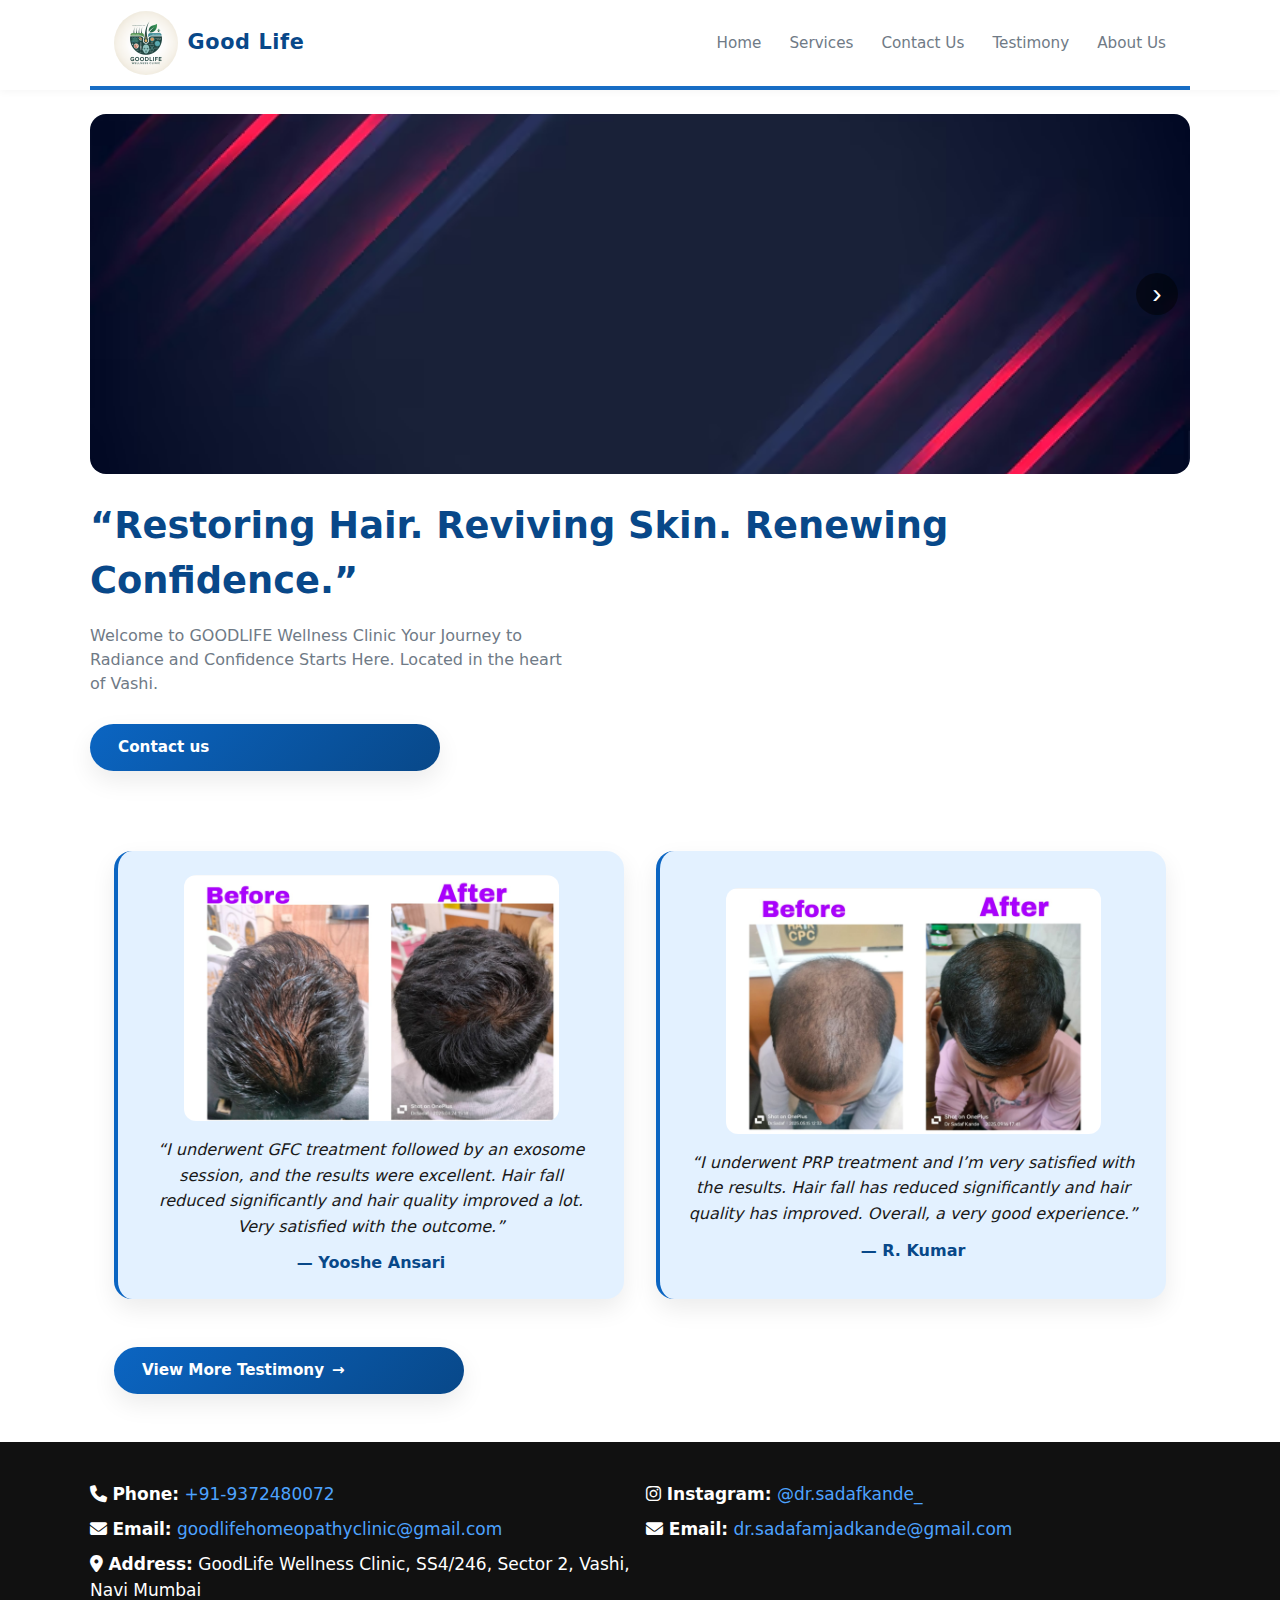
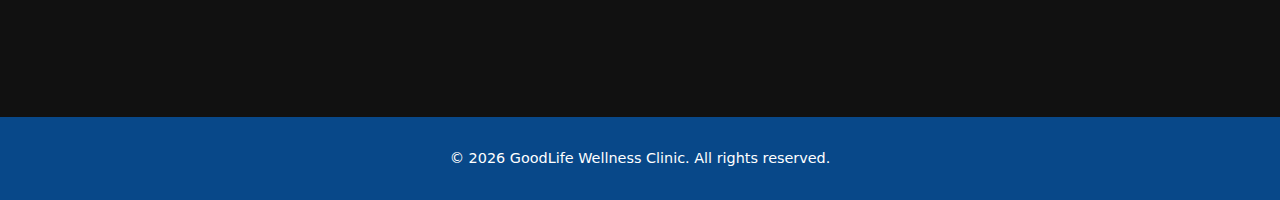
<file: index.html>
<!DOCTYPE html>
<html lang="en">
<head>
  <meta charset="UTF-8" />
  <meta name="viewport" content="width=device-width, initial-scale=1.0" />
  <title>Client Clinic - Hair & Weight PRP</title>
  <link rel="stylesheet" href="styles.css" />
  <link rel="icon" type="image/png" href="images/Goodlife wellness clinic logo.jpg">
  <link rel="stylesheet" href="https://cdnjs.cloudflare.com/ajax/libs/font-awesome/6.5.1/css/all.min.css">

</head>

<!-- JAVA SCRIPT -->
<script>
document.addEventListener("DOMContentLoaded", function () {

  const track = document.getElementById("bannerTrack");
  const slides = track.children;
  const nextBtn = document.getElementById("nextBtn");

  let index = 0;
  const totalSlides = slides.length;
  let slideTimer = null;
  const SLIDE_DELAY = 4000; // 4 seconds

  function updateSlide() {
    track.style.transform = `translateX(-${index * 100}%)`;
  }

  function nextSlide() {
    index = (index + 1) % totalSlides;
    updateSlide();
    resetTimer(); // ✅ reset timer on manual slide
  }

  function startTimer() {
    slideTimer = setInterval(() => {
      index = (index + 1) % totalSlides;
      updateSlide();
    }, SLIDE_DELAY);
  }

  function resetTimer() {
    clearInterval(slideTimer);
    startTimer();
  }

  // Button click
  nextBtn.addEventListener("click", nextSlide);

  // Start auto sliding
  startTimer();

});
</script>



<body>
  <!-- ================== NAVBAR ================== -->
  <header class="site-header">
    <nav class="navbar">
      <!-- Logo / Brand -->
      <div class="navbar__logo">
  <a href="index.html" class="navbar__brand">
    <img src="images/Goodlife wellness clinic logo.jpg" alt="Good Life Logo" class="navbar__logo-img">
    <span class="navbar__logo-text">Good Life</span>
  </a>
</div>


      <!-- Hamburger checkbox (pure CSS toggle) -->
      <input type="checkbox" id="nav-toggle" class="navbar__checkbox" />
      <!-- Label that shows the hamburger icon -->
      <label for="nav-toggle" class="navbar__button">
        <span class="navbar__icon"></span>
      </label>

      <!-- Navigation links -->
      <ul class="navbar__links">
        <li><a href="index.html" class="nav-link">Home</a></li>
        <li><a href="services.html" class="nav-link">Services</a></li>
        <li><a href="contact.html" class="nav-link">Contact Us</a></li>
        <li><a href="testimony.html" class="nav-link">Testimony</a></li>
        <li><a href="about.html" class="nav-link">About Us</a></li>
      </ul>
    </nav>
  </header>
<br>
<!-- ========== AUTO SLIDER BANNER ========== -->
<section class="banner">
  <div class="banner-track" id="bannerTrack">
    <img src="images/banner.avif" alt="Slide 1">
    <img src="images/banner2.jpg" alt="Slide 2">
    <img src="images/banner3.jpg" alt="Slide 3">
    <img src="images/banner4.avif" alt="Slide 4">
  </div>

  <button class="banner-next" id="nextBtn">›</button>
</section>




  <!-- =============== HERO / BANNER SECTION =============== -->
  <main id="home">
    <br>
    <section class="hero">
      <div class="hero__content">
        <h1>“Restoring Hair. Reviving Skin. Renewing Confidence.”</h1>
        <p>
          Welcome to GOODLIFE Wellness Clinic Your Journey to Radiance and Confidence Starts Here. ​Located in the heart of Vashi.
        </p>
        <a href="contact.html" class="btn-primary">Contact us</a>
      </div>

    </section>
    
     <section class="section testimony" id="testimony">
      
      <div class="testimony__card">
        <img src="images/Yooshe Ansari.jpeg" alt="">
        <p class="testimony__quote">
          “I underwent GFC treatment followed by an exosome session, and the results were excellent. Hair fall reduced significantly and hair quality improved a lot. Very satisfied with the outcome.”
        </p>
        <p class="testimony__name">— Yooshe Ansari</p>
      </div>
      <div class="testimony__card">
        <img src="images/Ravindra Kumar.jpeg" alt="">
        <p class="testimony__quote">
          “I underwent PRP treatment and I’m very satisfied with the results. Hair fall has reduced significantly and hair quality has improved. Overall, a very good experience.”
        </p>
        <p class="testimony__name">— R. Kumar</p>
      </div>
      </div>
    </section>
    <div class="testimony-action">
  <a href="testimony.html" class="btn-primary btn-with-icon">
    View More Testimony <span class="btn-icon">→</span>
  </a>
</div>

    <!-- =============== SERVICES SECTION =============== -->
    <!-- <section class="section services" id="about">
      <div class="section__header">
        <h2>Our Services</h2>
        <p>
          We blend medical expertise with cutting-edge technology to provide personalized treatments that don’t just mask concerns—they solve them at the cellular level.
        </p>
      </div>

      <div class="services__grid">
        Service 1
        <article class="service-card">
          <h3>Hair PRP <br> (BIOTIN, GFC, EXOSOME)</h3>
          <p>
            Platelet-Rich Plasma therapy to stimulate hair follicles, improve scalp health, and support natural hair regrowth.
          </p>
        </article>

        Service 2
        <article class="service-card">
          <h3>Dandruff Treatment</h3>
          <p>
            Effective dandruff treatment that removes flakes, soothes the scalp, and prevents recurrence.
          </p>
        </article>

        Service 3
        <article class="service-card">
          <h3>Skin Glow & Renewal (skin PRP)</h3>
          <p>
            Skin PRP treatment that restores natural glow and improves skin texture. Rejuvenates your skin from within for a fresher, youthful appearance.
          </p>
        </article>
        <a href="services.html" class="btn-primary">KNOW MORE ABOUT OUR SERVICES</a>
        
      </div>
    </section> -->
    <br>
   <br>
  </main>

 <!-- =============== FOOTER MAIN (BLACK) =============== -->
<!-- =============== FOOTER MAIN =============== -->
<footer class="footer-main">
  <div class="contact__note">

    <p>
      <i class="fa-solid fa-phone"></i>
      <strong>Phone:</strong>
      <a href="tel:+919372480072">+91-9372480072</a>
    </p>

    <p>
      <i class="fa-brands fa-instagram"></i>
      <strong>Instagram:</strong>
      <a href="https://www.instagram.com/dr.sadafkande_" target="_blank">
        @dr.sadafkande_
      </a>
    </p>

    <p>
      <i class="fa-solid fa-envelope"></i>
      <strong>Email:</strong>
      <a href="mailto:goodlifehomeopathyclinic@gmail.com">
        goodlifehomeopathyclinic@gmail.com
      </a>
    </p>

    <p>
      <i class="fa-solid fa-envelope"></i>
      <strong>Email:</strong>
      <a href="mailto:dr.sadafamjadkande@gmail.com">
        dr.sadafamjadkande@gmail.com
      </a>
    </p>

    <p>
      <i class="fa-solid fa-location-dot"></i>
      <strong>Address:</strong>
      GoodLife Wellness Clinic, SS4/246, Sector 2, Vashi, Navi Mumbai
    </p>

  </div>
</footer>

<!-- =============== FOOTER BOTTOM (COPYRIGHT) =============== -->
<footer class="footer-bottom">
  <p>&copy; 2026 GoodLife Wellness Clinic. All rights reserved.</p>
</footer>



</body>
</html>
</file>
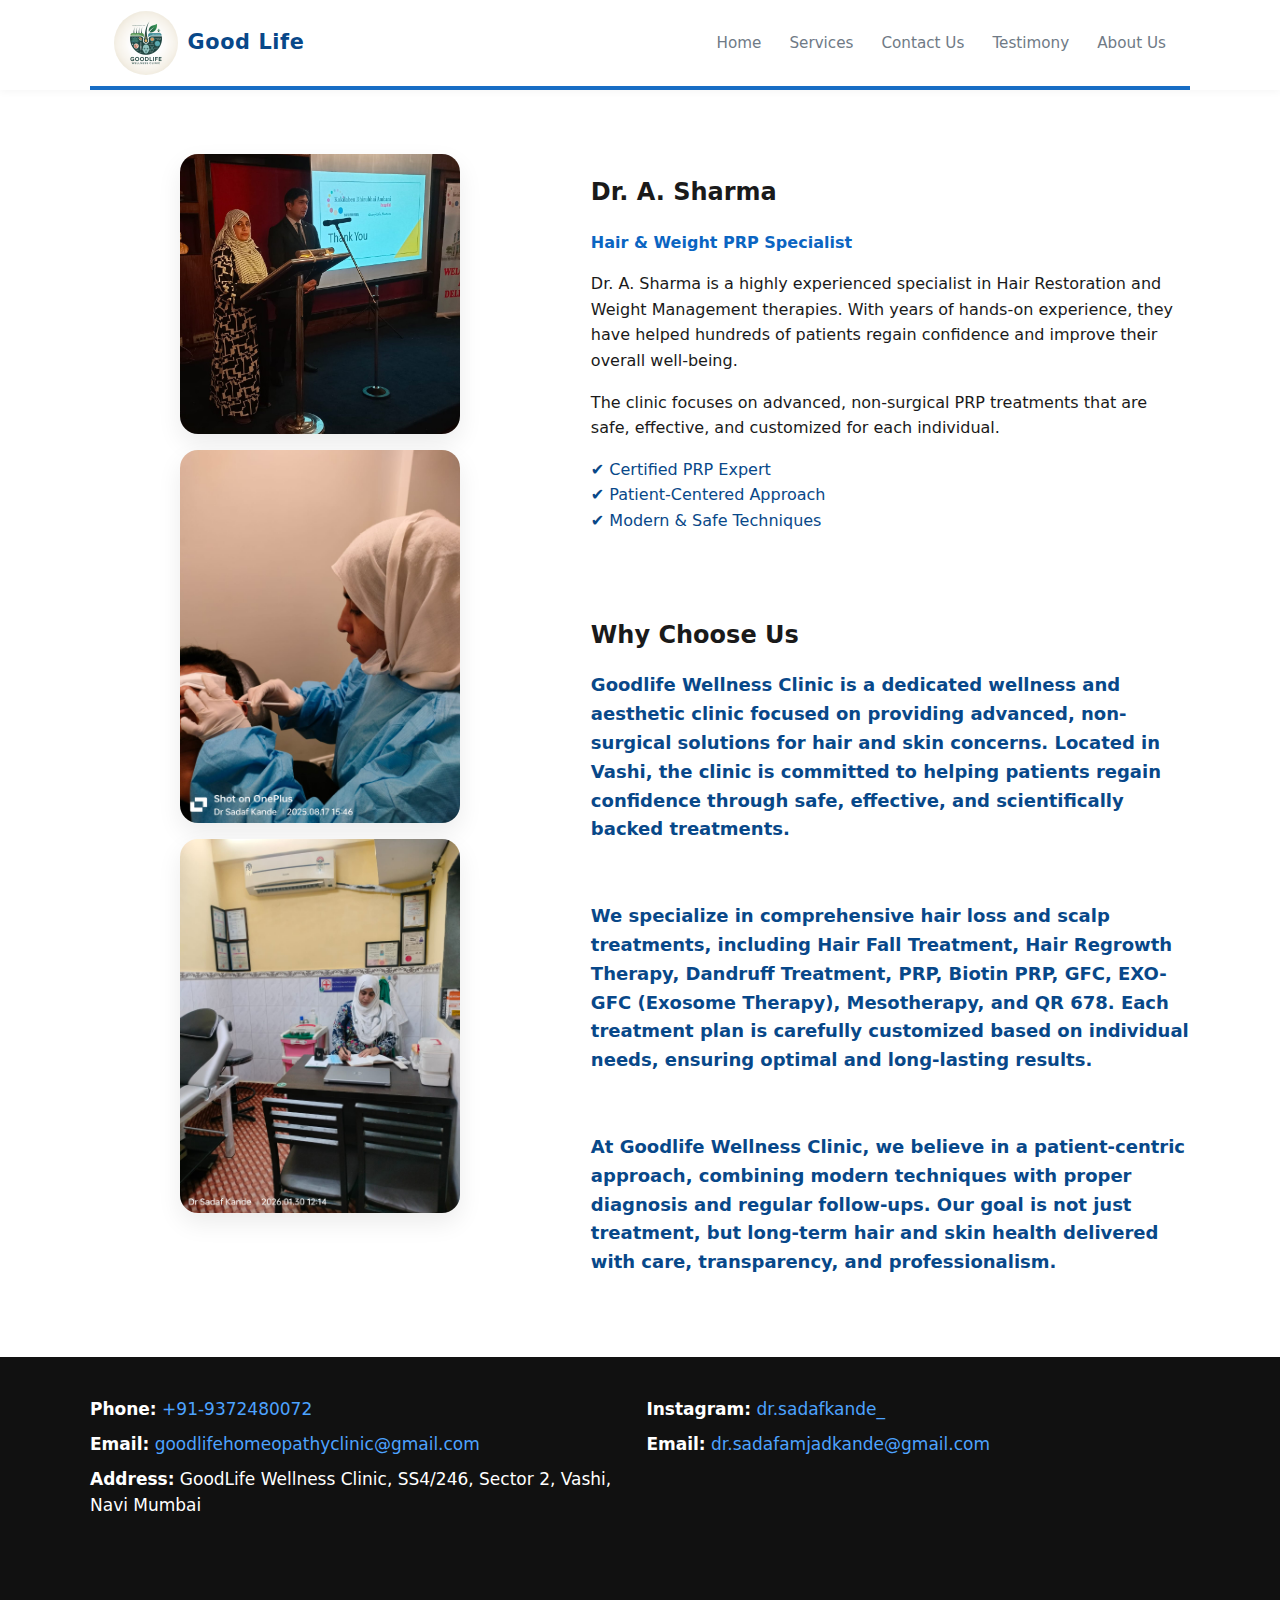
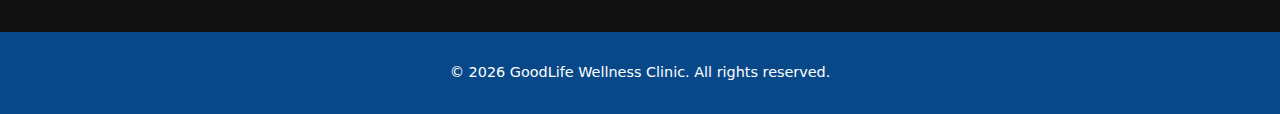
<file: about.html>
<!DOCTYPE html>
<html lang="en">
<head>
  <meta charset="UTF-8" />
  <meta name="viewport" content="width=device-width, initial-scale=1.0" />
  <title>Client Clinic - Hair & Weight PRP</title>
  <link rel="stylesheet" href="styles.css" />
  <link rel="icon" type="image/png" href="images/Goodlife wellness clinic logo.jpg">
</head>
<body>
  <!-- ================== NAVBAR ================== -->
  <header class="site-header">
    <nav class="navbar">
      <!-- Logo / Brand -->
      <div class="navbar__logo">
  <a href="index.html" class="navbar__brand">
    <img src="images/Goodlife wellness clinic logo.jpg" alt="Good Life Logo" class="navbar__logo-img">
    <span class="navbar__logo-text">Good Life</span>
  </a>
</div>


      <!-- Hamburger checkbox (pure CSS toggle) -->
      <input type="checkbox" id="nav-toggle" class="navbar__checkbox" />
      <!-- Label that shows the hamburger icon -->
      <label for="nav-toggle" class="navbar__button">
        <span class="navbar__icon"></span>
      </label>

      <!-- Navigation links -->
      <ul class="navbar__links">
        <li><a href="index.html" class="nav-link">Home</a></li>
        <li><a href="services.html" class="nav-link">Services</a></li>
        <li><a href="contact.html" class="nav-link">Contact Us</a></li>
        <li><a href="testimony.html" class="nav-link">Testimony</a></li>
        <li><a href="about.html" class="nav-link">About Us</a></li>
      </ul>
    </nav>
  </header>

  <section class="about">
  <div class="about__container">

    <!-- Left: Image -->
    <div class="about__image">
      <img src="images/sadaf3.jpeg" alt="Dr. Name">
      <img src="images/sadaf2.jpeg" alt="Dr. Name">
      <img src="images/sadaf1.jpeg" alt="Dr. Name">    
    </div>

    <!-- Right: Content -->
    <div class="about__content">
      <h2>Dr. A. Sharma</h2>
      <h4>Hair & Weight PRP Specialist</h4>

      <p>
        Dr. A. Sharma is a highly experienced specialist in Hair Restoration
        and Weight Management therapies. With years of hands-on experience,
        they have helped hundreds of patients regain confidence and improve
        their overall well-being.
      </p>

      <p>
        The clinic focuses on advanced, non-surgical PRP treatments that are
        safe, effective, and customized for each individual.
      </p>

      <p class="about__highlight">
        ✔ Certified PRP Expert <br>
        ✔ Patient-Centered Approach <br>
        ✔ Modern & Safe Techniques
      </p>
      <br><br>
      <div class="about__content"></div>
      <h2>Why Choose Us</h2>
      <p class="about__highlight1">Goodlife Wellness Clinic is a dedicated wellness and aesthetic clinic focused on providing advanced, non-surgical solutions 
        for hair and skin concerns. Located in Vashi, the clinic is committed to helping patients regain confidence through safe, 
        effective, and scientifically backed treatments.</p>
      <br>
      <p class="about__highlight1">We specialize in comprehensive hair loss and scalp treatments, including Hair Fall Treatment, Hair 
        Regrowth Therapy, Dandruff Treatment, PRP, Biotin PRP, GFC, EXO-GFC (Exosome Therapy), Mesotherapy, and QR 678. 
        Each treatment plan is carefully customized based on individual needs, ensuring optimal and long-lasting results.</p> 
      <br>
      <p class="about__highlight1">At Goodlife Wellness Clinic, we believe in a patient-centric approach, combining modern techniques with proper diagnosis 
        and regular follow-ups. Our goal is not just treatment, but long-term hair and skin health delivered with care, transparency, 
        and professionalism.</p>   
    </div>
  </div>
  </div>
</section>

<!-- =============== FOOTER MAIN =============== -->
<footer class="footer-main">
  <div class="contact__note">

    <p>
      <i class="fa-solid fa-phone"></i>
      <strong>Phone:</strong>
      <a href="tel:+919372480072">+91-9372480072</a>
    </p>

    <p>
      <i class="fa-brands fa-instagram"></i>
      <strong>Instagram:</strong>
      <a href="https://www.instagram.com/dr.sadafkande_" target="_blank">
        dr.sadafkande_
      </a>
    </p>

    <p>
      <i class="fa-solid fa-envelope"></i>
      <strong>Email:</strong>
      <a href="mailto:goodlifehomeopathyclinic@gmail.com">
        goodlifehomeopathyclinic@gmail.com
      </a>
    </p>

    <p>
      <i class="fa-solid fa-envelope"></i>
      <strong>Email:</strong>
      <a href="mailto:dr.sadafamjadkande@gmail.com">
        dr.sadafamjadkande@gmail.com
      </a>
    </p>

    <p>
      <i class="fa-solid fa-location-dot"></i>
      <strong>Address:</strong>
      GoodLife Wellness Clinic, SS4/246, Sector 2, Vashi, Navi Mumbai
    </p>

  </div>
</footer>

<!-- =============== FOOTER BOTTOM (COPYRIGHT) =============== -->
<footer class="footer-bottom">
  <p>&copy; 2026 GoodLife Wellness Clinic. All rights reserved.</p>
</footer>
  </footer>
</file>
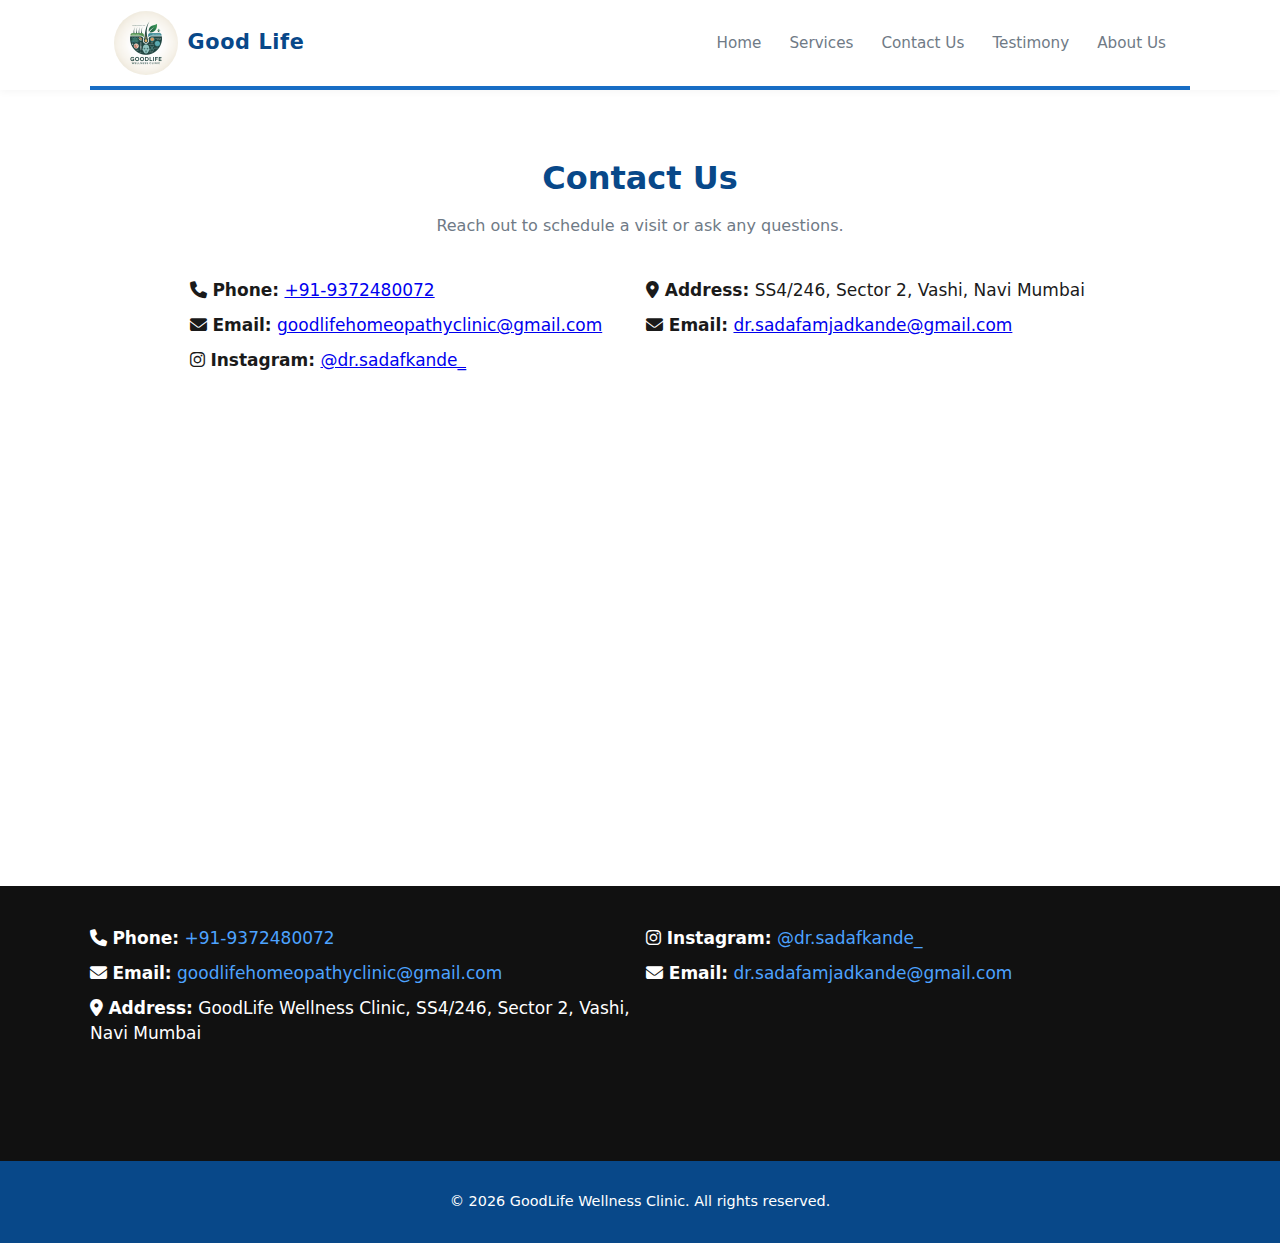
<file: contact.html>
<!DOCTYPE html>
<html lang="en">
<head>
  <meta charset="UTF-8" />
  <meta name="viewport" content="width=device-width, initial-scale=1.0" />
  <title>Client Clinic - Hair & Weight PRP</title>

  <link rel="stylesheet" href="styles.css" />
 <link rel="icon" type="image/png" sizes="32x32" href="images/favicon.jpg">
<link rel="icon" type="image/png" sizes="16x16" href="images/favicon.jpg">
<link rel="apple-touch-icon" sizes="180x180" href="images/favicon.jpg">

  <!-- Font Awesome (icons) -->
  <link rel="stylesheet" href="https://cdnjs.cloudflare.com/ajax/libs/font-awesome/6.5.1/css/all.min.css">
</head>

<body>

  <!-- ================== NAVBAR ================== -->
  <header class="site-header">
    <nav class="navbar">

      <div class="navbar__logo">
        <a href="index.html" class="navbar__brand">
          <img src="images/Goodlife wellness clinic logo.jpg" alt="Good Life Logo" class="navbar__logo-img">
          <span class="navbar__logo-text">Good Life</span>
        </a>
      </div>

      <input type="checkbox" id="nav-toggle" class="navbar__checkbox" />
      <label for="nav-toggle" class="navbar__button">
        <span class="navbar__icon"></span>
      </label>

      <ul class="navbar__links">
        <li><a href="index.html" class="nav-link">Home</a></li>
        <li><a href="services.html" class="nav-link">Services</a></li>
        <li><a href="contact.html" class="nav-link">Contact Us</a></li>
        <li><a href="testimony.html" class="nav-link">Testimony</a></li>
        <li><a href="about.html" class="nav-link">About Us</a></li>
      </ul>

    </nav>
  </header>

  <!-- ================== CONTACT SECTION ================== -->
  <main>

    <section class="section contact" id="contact">

      <div class="section__header">
        <h2>Contact Us</h2>
        <p>Reach out to schedule a visit or ask any questions.</p>
      </div>

      <div class="contact__note">

        <p>
          <i class="fa-solid fa-phone"></i>
          <strong>Phone:</strong>
          <a href="tel:+919372480072">+91-9372480072</a>
        </p>

        <p>
          <i class="fa-solid fa-location-dot"></i>
          <strong>Address:</strong>
          SS4/246, Sector 2, Vashi, Navi Mumbai
        </p>

        <p>
          <i class="fa-solid fa-envelope"></i>
          <strong>Email:</strong>
          <a href="mailto:goodlifehomeopathyclinic@gmail.com">
            goodlifehomeopathyclinic@gmail.com
          </a>
        </p>

        <p>
          <i class="fa-solid fa-envelope"></i>
          <strong>Email:</strong>
          <a href="mailto:dr.sadafamjadkande@gmail.com">
            dr.sadafamjadkande@gmail.com
          </a>
        </p>
        <p>
      <i class="fa-brands fa-instagram"></i>
      <strong>Instagram:</strong>
      <a href="https://www.instagram.com/dr.sadafkande_" target="_blank">
        @dr.sadafkande_
      </a>
    </p>

      </div>

    </section>

    <!-- ================== MAP SECTION ================== -->
    <section class="map-section">
      <div class="map">
        <iframe
          src="https://www.google.com/maps/embed?pb=!1m14!1m8!1m3!1d3770.7853205687807!2d72.99403187520521!3d19.073174182130785!3m2!1i1024!2i768!4f13.1!3m3!1m2!1s0x3be7c1797f63396b%3A0x9ce5c92e4aef9997!2sGood%20Life%20Clinic!5e0!3m2!1sen!2sin!4v1770461199661!5m2!1sen!2sin"
          width="600"
          height="450"
          style="border:0;"
          allowfullscreen=""
          loading="lazy"
          referrerpolicy="no-referrer-when-downgrade">
        </iframe>
      </div>
    </section>

  </main>

  <!-- =============== FOOTER MAIN =============== -->
<footer class="footer-main">
  <div class="contact__note">

    <p>
      <i class="fa-solid fa-phone"></i>
      <strong>Phone:</strong>
      <a href="tel:+919372480072">+91-9372480072</a>
    </p>

    <p>
      <i class="fa-brands fa-instagram"></i>
      <strong>Instagram:</strong>
      <a href="https://www.instagram.com/dr.sadafkande_" target="_blank">
        @dr.sadafkande_
      </a>
    </p>

    <p>
      <i class="fa-solid fa-envelope"></i>
      <strong>Email:</strong>
      <a href="mailto:goodlifehomeopathyclinic@gmail.com">
        goodlifehomeopathyclinic@gmail.com
      </a>
    </p>

    <p>
      <i class="fa-solid fa-envelope"></i>
      <strong>Email:</strong>
      <a href="mailto:dr.sadafamjadkande@gmail.com">
        dr.sadafamjadkande@gmail.com
      </a>
    </p>

    <p>
      <i class="fa-solid fa-location-dot"></i>
      <strong>Address:</strong>
      GoodLife Wellness Clinic, SS4/246, Sector 2, Vashi, Navi Mumbai
    </p>

  </div>
</footer>

<!-- =============== FOOTER BOTTOM (COPYRIGHT) =============== -->
<footer class="footer-bottom">
  <p>&copy; 2026 GoodLife Wellness Clinic. All rights reserved.</p>
</footer>

</body>
</html>
</file>
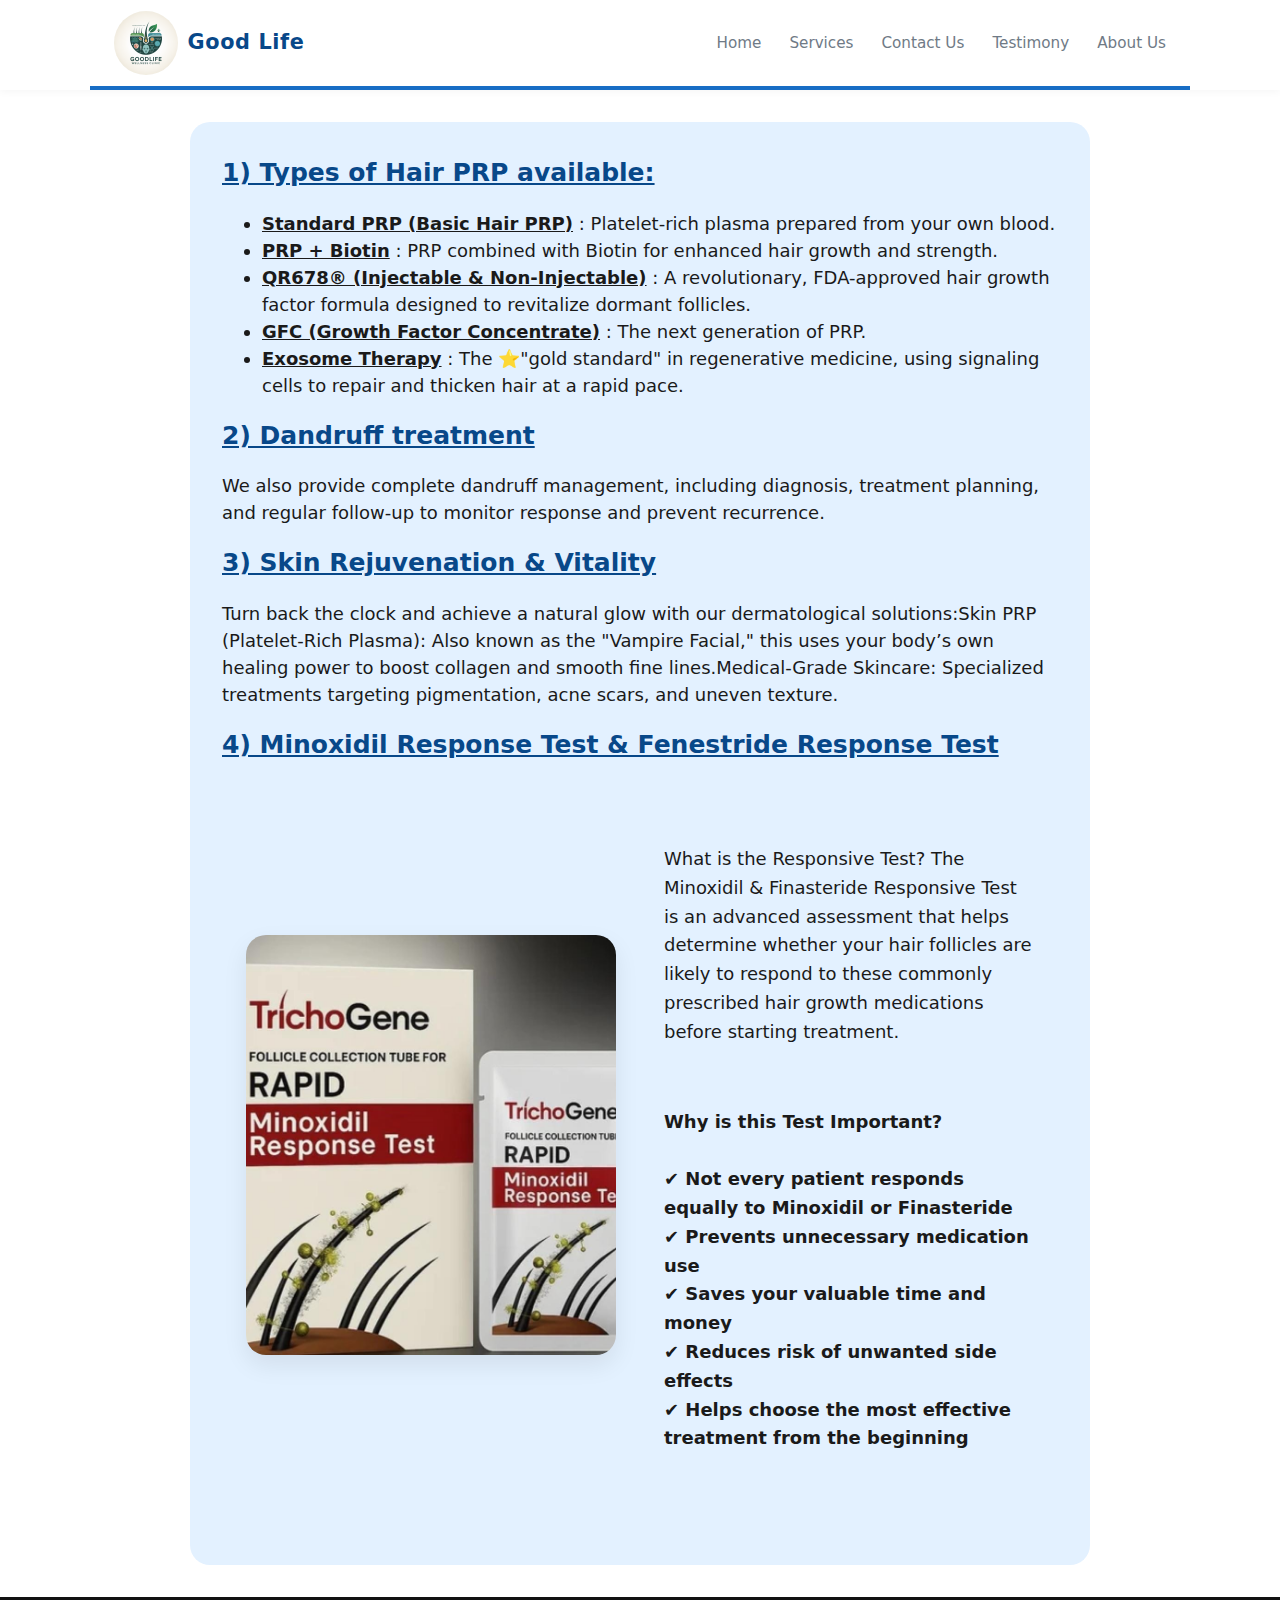
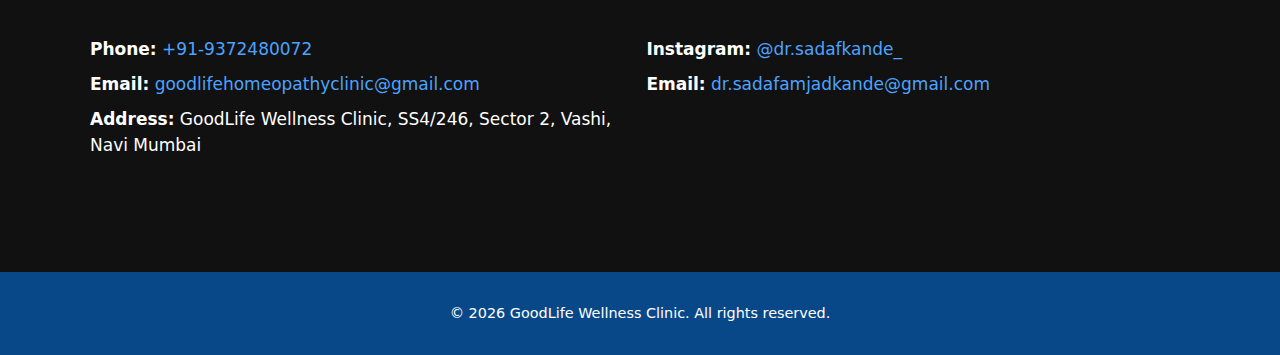
<file: services.html>
<!DOCTYPE html>
<html lang="en">
<head>
  <meta charset="UTF-8" />
  <meta name="viewport" content="width=device-width, initial-scale=1.0" />
  <title>Client Clinic - Hair & Weight PRP</title>
  <link rel="stylesheet" href="styles.css" />
  <link rel="icon" type="image/png" href="images/Goodlife wellness clinic logo.jpg">
</head>
<body>
  <!-- ================== NAVBAR ================== -->
  <header class="site-header">
    <nav class="navbar">
      <!-- Logo / Brand -->
      <div class="navbar__logo">
  <a href="index.html" class="navbar__brand">
    <img src="images/Goodlife wellness clinic logo.jpg" alt="Good Life Logo" class="navbar__logo-img">
    <span class="navbar__logo-text">Good Life</span>
  </a>
</div>


      <!-- Hamburger checkbox (pure CSS toggle) -->
      <input type="checkbox" id="nav-toggle" class="navbar__checkbox" />
      <!-- Label that shows the hamburger icon -->
      <label for="nav-toggle" class="navbar__button">
        <span class="navbar__icon"></span>
      </label>

      <!-- Navigation links -->
      <ul class="navbar__links">
        <li><a href="index.html" class="nav-link">Home</a></li>
        <li><a href="services.html" class="nav-link">Services</a></li>
        <li><a href="contact.html" class="nav-link">Contact Us</a></li>
        <li><a href="testimony.html" class="nav-link">Testimony</a></li>
        <li><a href="about.html" class="nav-link">About Us</a></li>
      </ul>
    </nav>
  </header>
 
 <div class="container">
  <div class="blue-box">

    <div class="text-block">
      <div class="title-row">
        <span class="big-text"><u>1) Types of Hair PRP available:</u></span>
         <div class="right-text">
            <ul>
                <li><u><b>Standard PRP (Basic Hair PRP)</b></u> : Platelet-rich plasma prepared from your own blood.</li>
                <li><u><b>PRP + Biotin</b></u> : PRP combined with Biotin for enhanced hair growth and strength.</li>
                <li><u><b>QR678® (Injectable & Non-Injectable)</b></u> :  A revolutionary, FDA-approved hair growth factor formula designed to revitalize dormant follicles.</li>
                <li><u><b>GFC (Growth Factor Concentrate)</b></u> : The next generation of PRP.</li>
                <li><u><b>Exosome Therapy</b></u> : The ⭐"gold standard" in regenerative medicine, using signaling cells to repair and thicken hair at a rapid pace.</li>

            </ul>
            <span class="big-text"><u>2) Dandruff treatment </u></span>
            <p>We also provide complete dandruff management, including diagnosis, treatment planning, and regular follow-up to monitor response and prevent recurrence.</p>
          <span class="big-text"><u>3) Skin Rejuvenation & Vitality</u></span>
          <p>Turn back the clock and achieve a natural glow with our dermatological solutions:
​Skin PRP (Platelet-Rich Plasma): Also known as the "Vampire Facial," this uses your body’s own healing power to boost collagen and smooth fine lines.
​Medical-Grade Skincare: Specialized treatments targeting pigmentation, acne scars, and uneven texture.</p>
            <span class="big-text"><u>4) Minoxidil Response Test & Fenestride Response Test</u></span>
            <section class="info-section">
  <div class="info-container">

    <!-- LEFT IMAGE -->
    <div class="info-image">
      <img 
        src="images/responsive test.jpeg" 
        alt="GoodLife Wellness Clinic Interior"
        loading="lazy">
    </div>

    <!-- RIGHT TEXT -->
    <div class="info-text">
     
      <p>
        What is the Responsive Test?

The Minoxidil & Finasteride Responsive Test is an advanced assessment that helps determine whether your hair follicles are likely to respond to these commonly prescribed hair growth medications before starting treatment.
      </p><br>
      <b><p>Why is this Test Important?<br><br>

✔ Not every patient responds equally to Minoxidil or Finasteride <br>

✔ Prevents unnecessary medication use <br>

✔ Saves your valuable time and money <br>

✔ Reduces risk of unwanted side effects <br>

✔ Helps choose the most effective treatment from the beginning</p> </b>
    
    </div>

  </div>
</section>

        </div>
      </div>
    </div>

    

  </div>
</div>

  <!-- =============== FOOTER MAIN =============== -->
<footer class="footer-main">
  <div class="contact__note">

    <p>
      <i class="fa-solid fa-phone"></i>
      <strong>Phone:</strong>
      <a href="tel:+919372480072">+91-9372480072</a>
    </p>

    <p>
      <i class="fa-brands fa-instagram"></i>
      <strong>Instagram:</strong>
      <a href="https://www.instagram.com/dr.sadafkande_" target="_blank">
        @dr.sadafkande_
      </a>
    </p>

    <p>
      <i class="fa-solid fa-envelope"></i>
      <strong>Email:</strong>
      <a href="mailto:goodlifehomeopathyclinic@gmail.com">
        goodlifehomeopathyclinic@gmail.com
      </a>
    </p>

    <p>
      <i class="fa-solid fa-envelope"></i>
      <strong>Email:</strong>
      <a href="mailto:dr.sadafamjadkande@gmail.com">
        dr.sadafamjadkande@gmail.com
      </a>
    </p>

    <p>
      <i class="fa-solid fa-location-dot"></i>
      <strong>Address:</strong>
      GoodLife Wellness Clinic, SS4/246, Sector 2, Vashi, Navi Mumbai
    </p>
    
  </div>
</footer>

<!-- =============== FOOTER BOTTOM (COPYRIGHT) =============== -->
<footer class="footer-bottom">
  <p>&copy; 2026 GoodLife Wellness Clinic. All rights reserved.</p>
</footer>
</body>
</html>
</file>
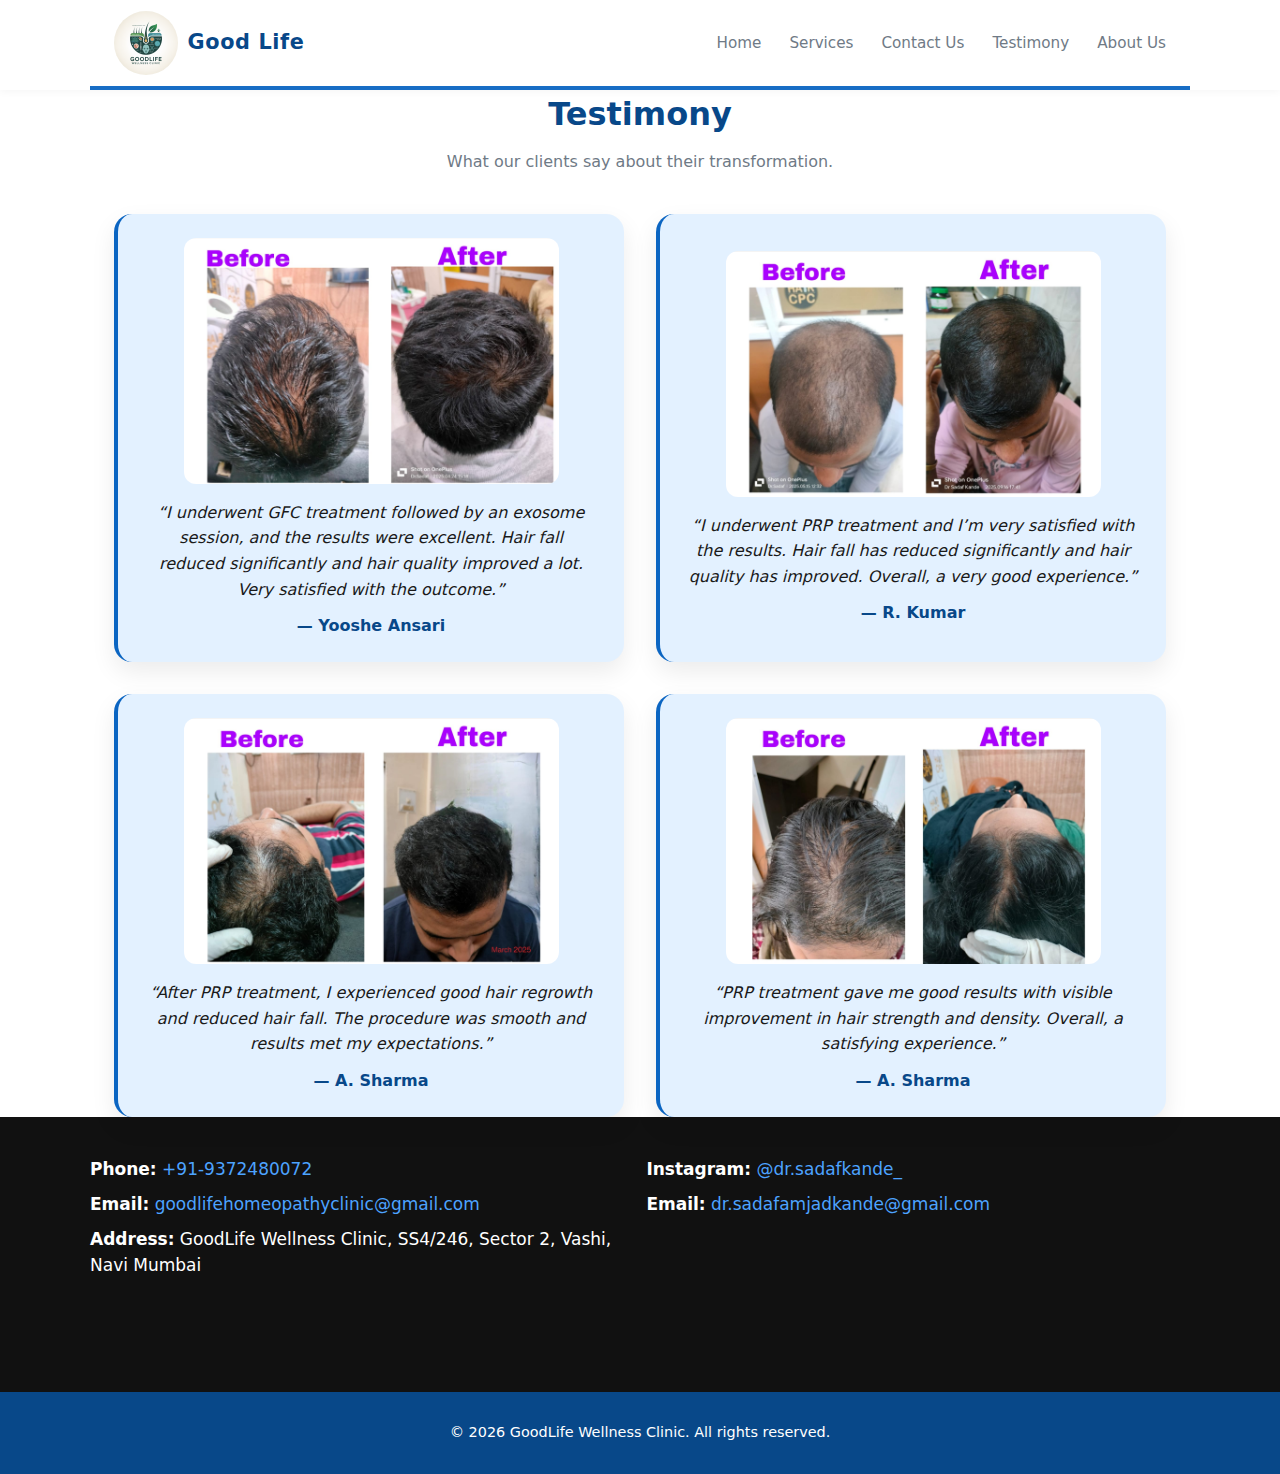
<file: testimony.html>
<!DOCTYPE html>
<html lang="en">
<head>
  <meta charset="UTF-8" />
  <meta name="viewport" content="width=device-width, initial-scale=1.0" />
  <title>Client Clinic - Hair & Weight PRP</title>
  <link rel="stylesheet" href="styles.css" />
  <link rel="icon" type="image/png" href="images/Goodlife wellness clinic logo.jpg">
</head>
<body>
  <!-- ================== NAVBAR ================== -->
  <header class="site-header">
    <nav class="navbar">
      <!-- Logo / Brand -->
      <div class="navbar__logo">
  <a href="index.html" class="navbar__brand">
    <img src="images/Goodlife wellness clinic logo.jpg" alt="Good Life Logo" class="navbar__logo-img">
    <span class="navbar__logo-text">Good Life</span>
  </a>
</div>


      <!-- Hamburger checkbox (pure CSS toggle) -->
      <input type="checkbox" id="nav-toggle" class="navbar__checkbox" />
      <!-- Label that shows the hamburger icon -->
      <label for="nav-toggle" class="navbar__button">
        <span class="navbar__icon"></span>
      </label>

      <!-- Navigation links -->
      <ul class="navbar__links">
        <li><a href="index.html" class="nav-link">Home</a></li>
        <li><a href="services.html" class="nav-link">Services</a></li>
        <li><a href="contact.html" class="nav-link">Contact Us</a></li>
        <li><a href="testimony.html" class="nav-link">Testimony</a></li>
        <li><a href="about.html" class="nav-link">About Us</a></li>
      </ul>
    </nav>
  </header>
   <!-- =============== TESTIMONY SECTION =============== -->
    <div class="section__header">
        <h2>Testimony</h2>
        <p>What our clients say about their transformation.</p>
      </div>
    <section class="section testimony" id="testimony">
      
      <div class="testimony__card">
        <img src="images/Yooshe Ansari.jpeg" alt="">
        <p class="testimony__quote">
          “I underwent GFC treatment followed by an exosome session, and the results were excellent. Hair fall reduced significantly and hair quality improved a lot. Very satisfied with the outcome.”
        </p>
        <p class="testimony__name">— Yooshe Ansari</p>
      </div>
      <div class="testimony__card">
        <img src="images/Ravindra Kumar.jpeg" alt="">
        <p class="testimony__quote">
          “I underwent PRP treatment and I’m very satisfied with the results. Hair fall has reduced significantly and hair quality has improved. Overall, a very good experience.”
        </p>
        <p class="testimony__name">— R. Kumar</p>
      </div>
      <div class="testimony__card">
        <img src="images/male  26.jpeg" alt="">
        <p class="testimony__quote">
          “After PRP treatment, I experienced good hair regrowth and reduced hair fall. The procedure was smooth and results met my expectations.”
        </p>
        <p class="testimony__name">— A. Sharma</p>
      </div>
      <div class="testimony__card">
        <img src="images/female 35.jpeg" alt="">
        <p class="testimony__quote">
          “PRP treatment gave me good results with visible improvement in hair strength and density. Overall, a satisfying experience.”
        </p>
        <p class="testimony__name">— A. Sharma</p>
      </div>
    </section>
    <!-- =============== FOOTER MAIN =============== -->
<footer class="footer-main">
  <div class="contact__note">

    <p>
      <i class="fa-solid fa-phone"></i>
      <strong>Phone:</strong>
      <a href="tel:+919372480072">+91-9372480072</a>
    </p>

    <p>
      <i class="fa-brands fa-instagram"></i>
      <strong>Instagram:</strong>
      <a href="https://www.instagram.com/dr.sadafkande_" target="_blank">
        @dr.sadafkande_
      </a>
    </p>

    <p>
      <i class="fa-solid fa-envelope"></i>
      <strong>Email:</strong>
      <a href="mailto:goodlifehomeopathyclinic@gmail.com">
        goodlifehomeopathyclinic@gmail.com
      </a>
    </p>

    <p>
      <i class="fa-solid fa-envelope"></i>
      <strong>Email:</strong>
      <a href="mailto:dr.sadafamjadkande@gmail.com">
        dr.sadafamjadkande@gmail.com
      </a>
    </p>

    <p>
      <i class="fa-solid fa-location-dot"></i>
      <strong>Address:</strong>
      GoodLife Wellness Clinic, SS4/246, Sector 2, Vashi, Navi Mumbai
    </p>

  </div>
</footer>

<!-- =============== FOOTER BOTTOM (COPYRIGHT) =============== -->
<footer class="footer-bottom">
  <p>&copy; 2026 GoodLife Wellness Clinic. All rights reserved.</p>
</footer>
</file>
<file: styles.css>
/* ========== ROOT VARIABLES & GLOBAL STYLES ========== */
:root {
  --color-primary: #0b65c2;      /* Main blue */
  --color-primary-light: #e3f1ff;
  --color-primary-dark: #084889;
  --color-white: #ffffff;
  --color-text: #1a1a1a;
  --color-muted: #6f7a86;

  --max-width: 1100px;
  --shadow-soft: 0 10px 25px rgba(0, 0, 0, 0.08);
  --radius-card: 12px;
  --transition-base: 0.3s ease;
  --nav-height: 90px;
}

*,
*::before,
*::after {
  box-sizing: border-box;
}

body {
  margin: 0;
  font-family: system-ui, -apple-system, BlinkMacSystemFont, "Segoe UI",
    sans-serif;
  color: var(--color-text);
  background-color: var(--color-white);
  line-height: 1.5;
}

/* Utility classes */
.section {
  padding: 4rem 1.5rem;
}

.section__header {
  max-width: var(--max-width);
  margin: 0 auto 2.5rem auto;
  text-align: center;
}

.section__header h2 {
  margin: 0 0 0.75rem 0;
  font-size: 2rem;
  color: var(--color-primary-dark);
}

.section__header p {
  margin: 0;
  color: var(--color-muted);
}

/* Constrain main content width */
main > section {
  max-width: var(--max-width);
  margin: 0 auto;
}

/* ========== NAVBAR ========== */
.site-header {
  position: sticky;
  top: 0;
  z-index: 1000;
  background-color: var(--color-white);
  box-shadow: 0 2px 8px rgba(0, 0, 0, 0.04);
}

.navbar {
  max-width: var(--max-width);
  margin: 0 auto;
  height: var(--nav-height);
  display: flex;
  align-items: center;
  justify-content: space-between;
  padding: 0 1.5rem;
}

/* Logo */
.navbar__logo a {
  text-decoration: none;
  font-weight: 700;
  font-size: 1.3rem;
  letter-spacing: 0.03em;
  color: var(--color-primary-dark);
}

/* Hide checkbox by default (used for hamburger toggle) */
.navbar__checkbox {
  display: none;
}

/* Hamburger button */
.navbar__button {
  display: none; /* shown only on small screens */
  width: 32px;
  height: 24px;
  position: relative;
  cursor: pointer;
}

/* Hamburger icon lines */
.navbar__icon,
.navbar__icon::before,
.navbar__icon::after {
  position: absolute;
  left: 0;
  width: 100%;
  height: 3px;
  border-radius: 2px;
  background-color: var(--color-primary-dark);
  transition: transform var(--transition-base),
    opacity var(--transition-base),
    top var(--transition-base),
    bottom var(--transition-base);
}

.navbar__icon {
  top: 50%;
  transform: translateY(-50%);
}

.navbar__icon::before,
.navbar__icon::after {
  content: "";
}

.navbar__icon::before {
  top: -8px;
}

.navbar__icon::after {
  bottom: -8px;
}

/* Navbar links */
.navbar__links {
  list-style: none;
  display: flex;
  align-items: center;
  gap: 1.75rem;
  margin: 0;
  padding: 0;
}

.navbar__links .nav-link {
  text-decoration: none;
  color: var(--color-muted);
  font-weight: 500;
  font-size: 0.95rem;
  position: relative;
}

/* Underline hover effect */
.navbar__links .nav-link::after {
  content: "";
  position: absolute;
  left: 0;
  bottom: -4px;
  width: 0;
  height: 2px;
  background-color: var(--color-primary);
  transition: width var(--transition-base);
}

.navbar__links .nav-link:hover::after,
.navbar__links .nav-link:focus-visible::after {
  width: 100%;
}

.navbar__links .nav-link:hover {
  color: var(--color-primary-dark);
}
/* Brand container */
.navbar__brand {
  display: flex;
  align-items: center;
  gap: 0.6rem; /* space between logo and text */
  text-decoration: none;
}

/* Logo image */
.navbar__logo-img {
  width: 64px;      /* increase from 48px */
  height: 64px;
  border-radius: 50%;
  object-fit: cover;
}


/* Clinic name */
.navbar__logo-text {
  font-size: 1.3rem;
  font-weight: 700;
  color: var(--color-primary-dark);
  letter-spacing: 0.03em;
}
.navbar {
  border-bottom: 4px solid rgb(11, 101, 194, 0.95);
}
/* ========== HERO SECTION (BANNER) ========== */
/* .hero {
  display: grid;
  grid-template-columns: 1.2fr 1fr;
  gap: 2.5rem;
  padding: 4rem 1.5rem 4.5rem 1.5rem;
  align-items: center;
} */
.hero {
  padding-bottom: 5rem; /* ✅ creates space before testimony */
}

.hero__content h1 {
  margin: 0 0 1rem 0;
  font-size: 2.3rem;
  color: var(--color-primary-dark);
}

.hero__content p {
  margin: 0 0 1.75rem 0;
  color: var(--color-muted);
  max-width: 30rem;
}

.btn-primary {
  display: inline-block;
  padding: 0.75rem 1.75rem;
  border-radius: 999px;
  background: linear-gradient(135deg, var(--color-primary), var(--color-primary-dark));
  color: var(--color-white);
  text-decoration: none;
  font-weight: 600;
  font-size: 0.95rem;
  box-shadow: var(--shadow-soft);
  transition: transform var(--transition-base),
    box-shadow var(--transition-base),
    filter var(--transition-base);
    width: 350px;
}

.btn-primary:hover {
  transform: translateY(-1px);
  filter: brightness(1.05);
  box-shadow: 0 14px 30px rgba(11, 101, 194, 0.3);
}

/* ========== SERVICES SECTION ========== */

.container {
  display: flex;
  justify-content: center;
  align-items: flex-start;   /* content starts from top */
  min-height: calc(100vh - var(--nav-height));
  padding: 2rem 1rem;
}

.blue-box {
  width: 100%;
  max-width: 900px;
  background-color: var(--color-primary-light);
  border-radius: 20px;

  padding: 2rem;
}

.text-block {
  display: block;   /* keeps everything inside the box */
}

.title-row {
  /* display: flex; */
  /* align-items: flex-start; */
  gap: 16px;
}

.big-text {
  font-size: 25px;
  font-weight: 600;
  color: var(--color-primary-dark);
}

.right-text {
  display: flex;
  flex-direction: column;
  font-size: 18px;
}




.services {
  background-color: var(--color-primary-light);
  border-radius: 32px;
  margin-top: 2rem;
  margin-bottom: 2rem;
}

.services__grid {
  display: grid;
  grid-template-columns: repeat(3, minmax(0, 1fr));
  gap: 1.5rem;
}

.service-card {
  background-color: var(--color-white);
  border-radius: var(--radius-card);
  padding: 1.75rem 1.5rem;
  box-shadow: var(--shadow-soft);
  border: 1px solid rgba(11, 101, 194, 0.08);
  transition: transform var(--transition-base),
    box-shadow var(--transition-base),
    border-color var(--transition-base);
}

.service-card h3 {
  margin: 0 0 0.75rem 0;
  color: var(--color-primary-dark);
  font-size: 1.15rem;
}

.service-card p {
  margin: 0;
  color: var(--color-muted);
  font-size: 0.95rem;
}

.service-card:hover {
  transform: translateY(-4px);
  box-shadow: 0 16px 35px rgba(11, 101, 194, 0.18);
  border-color: rgba(11, 101, 194, 0.25);
}

/* ========== TESTIMONY SECTION ========== */
/* ================= TESTIMONY SECTION ================= */

/* ========== TESTIMONY SECTION (FIXED GRID) ========== */

.testimony {
  display: grid;
  grid-template-columns: repeat(2, minmax(0, 1fr)); /* ✅ 2 columns on PC */
  gap: 2rem;

  max-width: var(--max-width);
  margin: 0 auto;
  padding: 0 1.5rem;
  
  justify-items: center;
}

.testimony__card {
  background-color: var(--color-primary-light);
  padding: 1.5rem 1.75rem;
  border-radius: 18px;              /* smoother rounded corners */
  box-shadow: var(--shadow-soft);
  border-left: 4px solid var(--color-primary);

  max-width: 600px;                 /* prevents full-width stretch */
  width: 100%;
  text-align: center;

  display: flex;                    /* centers content inside card */
  flex-direction: column;
  align-items: center;
  justify-content: center;
}

.testimony__card img {
  width: 100%;
  max-width: 375px;
  height: auto;

  border-radius: 12px;
  margin-bottom: 1rem;
  display: block;
}

.testimony__quote {
  margin: 0 0 0.75rem 0;
  font-style: italic;
  color: var(--color-text);
  line-height: 1.6;
}

.testimony__name {
  margin: 0;
  font-weight: 600;
  color: var(--color-primary-dark);
}
@media (max-width: 768px) {
  .testimony {
    grid-template-columns: 1fr; /* ✅ 1 column on mobile */
  }
}
/* ===== View More Testimony — FINAL FIX ===== */

.testimony-action {
  max-width: var(--max-width);
  margin: 3rem auto 0;
  padding: 0 1.5rem;

  display: flex;
  justify-content: center; /* mobile default */
}
/* ===== Mobile fixes for View More Testimony button ===== */
@media (max-width: 768px) {
  .testimony-action {
    margin-top: 0.0rem; /* ✅ reduce space above button */
  }

  .testimony-action .btn-primary {
    padding: 0.7rem 1.4rem; /* ✅ smaller button width */
    font-size: 0.9rem;     /* optional: slightly tighter text */
    width: 275px;             /* ✅ fixed width for mobile */
  }
}

/* PC only — extreme left */
@media (min-width: 769px) {
  .testimony-action {
    justify-content: flex-start;
  }
}


/* ===== Button with Icon Enhancement ===== */

.btn-with-icon {
  display: inline-flex;
  align-items: center;
  gap: 0.5rem;
}

.btn-with-icon .btn-icon {
  transition: transform 0.3s ease;
}

/* Arrow moves slightly on hover */
.btn-with-icon:hover .btn-icon {
  transform: translateX(4px);
}


/* ========== CONTACT SECTION ========== */
/* =====================================================
   FIX CONTACT SECTION + MAP (MOBILE RESPONSIVE)
   ===================================================== */

/* Prevent horizontal scroll globally */
html, body {
  overflow-x: hidden;
}

/* ===== CONTACT SECTION ===== */
.contact {
  width: 100%;
}

.contact__note {
  margin: 0 auto;
  font-size: 17px;
}

/* ===== MAP SECTION ===== */
.map-section {
  width: 100%;
  margin: 0 auto 3rem;
}

.map {
  max-width: 1000px;   /* controls size on PC */
  margin: 0 auto;
}

.map iframe {
  width: 100%;
  height: 400px;       /* ✅ perfect PC height */
  display: block;
  border: 0;
  border-radius: 12px;
}
/* ===== FOOTER FIX ===== */
.site-footer {
  margin-top: 3rem;
  width: 100%;
}
/* ========== about ========== */
/* ========== ABOUT SECTION ========== */

.about {
  padding: 4rem 1.5rem;
}

.about__container {
  max-width: 1100px;
  margin: 0 auto;

  display: grid;
  grid-template-columns: 1fr 1.3fr;
  gap: 2.5rem;

  align-items: start;   /* 🔥 text starts from top */
}


/* ===== Images ===== */
.about__image {
  display: flex;
  gap: 1rem;
  justify-content: center;
  flex-wrap: wrap;
}
/* ===== ABOUT IMAGES ===== */
/* ===== ABOUT IMAGES (COLUMN) ===== */

.about__image {
  display: flex;
  flex-direction: column;   /* 🔥 makes images vertical */
  align-items: center;
  gap: 1rem;
}

.about__image img {
  width: 100%;
  max-width: 280px;         /* controls image size */
  height: auto;

  border-radius: 18px;
  box-shadow: var(--shadow-soft);
}


/* ===== Content ===== */
.about__content h2 {
  margin-bottom: 0.25rem;
}

.about__content h4 {
  margin-bottom: 1rem;
  color: var(--color-primary);
}

.about__content p {
  margin-bottom: 1rem;
  line-height: 1.6;
}

.about__highlight {
  font-weight: 500;
  color: var(--color-primary-dark);
}
.about__highlight1 {
  font-weight: 600;
  font-size: 18px;
  color: var(--color-primary-dark);
}

/* ========== MOBILE RESPONSIVE ========== */
/* =====================================================
   ABOUT SECTION — MOBILE IMAGE SIZE FIX
   ===================================================== */

@media (max-width: 768px) {

  .about {
    padding: 3rem 1rem;
  }

  .about__container {
    grid-template-columns: 1fr;   /* stack image + content */
    gap: 2rem;
    text-align: center;
  }

  .about__image {
    width: 100%;
  }

  .about__image img {
    max-width: 90vw;   /* 🔥 BIG, clear images on mobile */
  }

  .about__content {
    align-self: start;
  }
}

/* ========== FOOTER ========== */
.site-footer {
  margin-top: 2rem;
  padding: 2rem 1.5rem;
  text-align: center;
  background-color: var(--color-primary-dark);
  color: var(--color-white);
  font-size: 0.9rem;
}

.site-footer p {
  margin: 0.25rem 0;
}

/* =========================================================
   RESPONSIVENESS: MEDIA QUERIES
   ========================================================= */

/* ------- Medium screens (tablets) ------- */
@media (max-width: 900px) {
  .hero {
    grid-template-columns: 1fr;
  }

  .hero__slider {
    margin-bottom: 1.5rem;
  }

  .services__grid {
    grid-template-columns: repeat(2, minmax(0, 1fr));
  }

  .contact__content {
    grid-template-columns: 1fr;
  }
}

/* ------- Small screens (mobile phones) ------- */
@media (max-width: 640px) {
  /* Navbar: use hamburger, stack links vertically */
  .navbar {
    padding: 0 1rem;
  }

  .navbar__button {
    display: block; /* show hamburger */
  }

  .navbar__links {
    position: absolute;
    top: var(--nav-height);
    left: 0;
    width: 100%;
    flex-direction: column;
    align-items: flex-start;
    background-color: var(--color-white);
    padding: 0.75rem 1rem 1rem 1rem;
    gap: 0.75rem;
    max-height: 0;
    overflow: hidden;
    box-shadow: 0 8px 20px rgba(0, 0, 0, 0.12);
    transition: max-height var(--transition-base);
  }

  .navbar__links .nav-link {
    padding: 0.25rem 0;
  }

  .navbar__checkbox:checked ~ .navbar__links {
    max-height: 260px;
  }

  .navbar__checkbox:checked + .navbar__button .navbar__icon {
    background-color: transparent;
  }

  .navbar__checkbox:checked + .navbar__button .navbar__icon::before {
    top: 0;
    transform: rotate(45deg);
  }

  .navbar__checkbox:checked + .navbar__button .navbar__icon::after {
    bottom: 0;
    transform: rotate(-45deg);
  }

  .hero {
    padding: 3rem 1rem 3.5rem 1rem;
    gap: 2rem;
  }

  .hero__content h1 {
    font-size: 1.9rem;
  }

  .hero-slider__image {
    height: 210px;
  }

  .services {
    border-radius: 0;
    margin-left: -1rem;
    margin-right: -1rem;
  }

  .services__grid {
    grid-template-columns: 1fr;
  }

  .section {
    padding: 3rem 1rem;
  }
}
@media (max-width: 768px) {
  .contact__content {
    grid-template-columns: 1fr;
    text-align: center;
  }
}

@media (max-width: 768px) {
  .about__container {
    grid-template-columns: 1fr;
    text-align: center;
  }

  .about__image img {
    max-width: 260px;
  }
}
@media (max-width: 768px) {
  .about__image img {
    max-width: 110px;  /* smaller but still in one row */
  }
}
/* =====================================================
   MOBILE FIX — NAVBAR + HERO
   ===================================================== */

@media (max-width: 768px) {

  /* ===== NAVBAR ===== */
  .navbar {
    height: auto;
    padding: 0.75rem 1rem;
  }

  .navbar__logo-img {
    width: 44px;
    height: 44px;
  }

  .navbar__logo-text {
    font-size: 1.1rem;
  }

  /* Hamburger button visible */
  .navbar__button {
    display: block;
  }

  /* Mobile menu */
  .navbar__links {
    position: absolute;
    top: 100%;
    left: 0;
    width: 100%;

    flex-direction: column;
    align-items: flex-start;

    background-color: var(--color-white);
    padding: 1rem;

    gap: 0.75rem;
    max-height: 0;
    overflow: hidden;

    transition: max-height 0.3s ease;
    box-shadow: 0 10px 25px rgba(0, 0, 0, 0.15);
  }

  .navbar__checkbox:checked ~ .navbar__links {
    max-height: 320px;
  }

  .navbar__links .nav-link {
    font-size: 1rem;
    width: 100%;
    padding: 0.4rem 0;
  }

  /* ===== HERO SECTION ===== */
  .hero {
    grid-template-columns: 1fr;
    padding: 2.5rem 1rem;
    text-align: center;
  }

  .hero__content h1 {
    font-size: 1.7rem;
    line-height: 1.3;
  }

  .hero__content p {
    max-width: 100%;
    font-size: 0.95rem;
  }

  .btn-primary {
    width: 100%;
    text-align: center;
  }

  /* ===== HERO SLIDER ===== */
  .hero__slider {
    max-width: 100%;
    margin-top: 1.5rem;
  }

  .hero-slider__image {
    height: 220px;
  }

  .hero-slider__controls {
    right: 0.5rem;
    bottom: 0.5rem;
  }
}
/* =====================================================
   FIX: NAVBAR LINKS VISIBLE BEFORE HAMBURGER CLICK
   ===================================================== */

@media (max-width: 640px) {

  /* Hide menu completely by default */
  .navbar__links {
    display: none;
  }

  /* Show menu ONLY when checkbox is checked */
  .navbar__checkbox:checked ~ .navbar__links {
    display: flex;
  }

  /* Ensure vertical layout */
  .navbar__links {
    position: absolute;
    top: 100%;
    left: 0;
    width: 100%;

    flex-direction: column;
    align-items: flex-start;

    background-color: var(--color-white);
    padding: 1rem;

    gap: 0.75rem;
    box-shadow: 0 10px 25px rgba(0, 0, 0, 0.15);
  }
}


@media (max-width: 768px) {

  .contact__content {
    grid-template-columns: 1fr;
    text-align: center;
  }

  .contact__note {
    max-width: 100%;
  }

  .map iframe {
    height: 260px;
  }
}
@media (max-width: 768px) {
  .about__image img {
    width: 50vw !important;
    max-width: none !important;
    height: auto !important;
  }
}
  /* ===============================
    FIXED BANNER SLIDER (PC + MOBILE)
    =============================== */

  .banner {
    max-width: var(--max-width);
    margin: 0 auto;
    overflow: hidden;
    position: relative;
    border-radius: 16px;
  }

  /* Slider track */
  .banner-track {
    display: flex;
    transition: transform 0.6s ease-in-out;
  }

  /* Slides */
  .banner-track img {
    width: 100%;
    height: 360px;
    object-fit: cover;
    flex-shrink: 0;
  }
/* Previous button */
.banner-prev {
  position: absolute;
  top: 50%;
  left: 14px;
  transform: translateY(-50%);
  background: rgba(0, 0, 0, 0.5);
  color: #fff;
  border: none;
  font-size: 28px;
  width: 44px;
  height: 44px;
  border-radius: 50%;
  cursor: pointer;
  z-index: 10;
}

.banner-prev:hover {
  background: rgba(0, 0, 0, 0.65);
}

  /* Next button */
  .banner-next {
    position: absolute;
    top: 50%;
    right: 12px;
    transform: translateY(-50%);
    background: rgba(0, 0, 0, 0.45);
    color: #fff;
    border: none;
    font-size: 28px;
    width: 42px;
    height: 42px;
    border-radius: 50%;
    cursor: pointer;
    z-index: 10;
  }

  .banner-next:hover {
    background: rgba(0, 0, 0, 0.65);
  }

  /* Mobile */
  @media (max-width: 768px) {
    .banner {
      max-width: 100%;
      border-radius: 0;
    }

    .banner-track img {
      height: 235px;
    }
  }


/* Animation */
@keyframes slideBanner {
  0% { transform: translateX(0); }
  25% { transform: translateX(0); }

  30% { transform: translateX(-100vw); }
  50% { transform: translateX(-100vw); }

  55% { transform: translateX(-200vw); }
  75% { transform: translateX(-200vw); }

  80% { transform: translateX(-300vw); }
  100% { transform: translateX(-300vw); }
}
/* ===============================
   UPPER FOOTER (BLACK) — 2 COLUMNS
   =============================== */

.footer-main {
  background-color: #111111;
  color: #ffffff;
  padding: 2.5rem 0.5rem;
  height: 275px;
}

.footer-main .contact__note {
  max-width: var(--max-width);
  margin: 0 auto;

  display: grid;
  grid-template-columns: repeat(2, minmax(0, 1fr));
  gap: 1 rem 0.rem;   /* 🔥 columns closer now */

  text-align: left;
}
.contact__note {
  display: grid;
  grid-template-columns: repeat(2, 1fr);
  gap: 0.6rem 0.8rem; /* row-gap | column-gap */
}

.footer-main .contact__note p {
  margin: 0;
  line-height: 1.5;
}

/* Blue links */
.footer-main a {
  color: #4da3ff;
  text-decoration: none;
  font-weight: 500;
}

.footer-main a:hover {
  text-decoration: underline;
}

/* ===============================
   MOBILE — 1 COLUMN (UNCHANGED)
   =============================== */

@media (max-width: 768px) {
  .footer-main .contact__note {
    grid-template-columns: 1fr;
    text-align: center;
    gap: 0.6rem;
  }
}

/* ===============================
   LOWER FOOTER (COPYRIGHT)
   =============================== */

.footer-bottom {
  background-color: var(--color-primary-dark);
  color: #ffffff;
  text-align: center;
  padding: 1rem 1.5rem;
  font-size: 0.9rem;
}
/* ===============================
   CONTACT PAGE — COLUMN LAYOUT
   =============================== */

/* Desktop: 2 close columns */
.contact .contact__note {
  max-width: 900px;
  margin: 0 auto;

  display: grid;
  grid-template-columns: repeat(2, minmax(0, 1fr));
  gap: 0.6rem 0.8rem; /* 🔥 closer columns */

  text-align: left;
}

/* Clean spacing for items */
.contact .contact__note p {
  margin: 0;
  line-height: 1.5;
}

/* Mobile: single column */
@media (max-width: 768px) {
  .contact .contact__note {
    grid-template-columns: 1fr;
    text-align: center;
    gap: 0.6rem;
  }
}
/* ===============================
   VIDEO SLIDER SECTION
   =============================== */

.video-section {
  max-width: var(--max-width);
  margin: 3rem auto;
  padding: 0 1.5rem;
  text-align: center;
}

.video-title {
  font-size: 1.8rem;
  color: var(--color-primary-dark);
  margin-bottom: 1.5rem;
}

/* Slider container */
.video-slider {
  position: relative;
  overflow: hidden;
}

/* Track */
.video-track {
  display: flex;
  gap: 1.5rem;
  transition: transform 0.5s ease;
}

/* ===============================
   VIDEO SLIDER — PC LAYOUT
   =============================== */

.video-card {
  flex: 0 0 calc(50% - 0.75rem); /* ✅ EXACTLY 2 videos */
  padding: 0.75rem;
}

.video-card video {
  width: 100%;
  height: 240px;         /* fixed height */
  object-fit: contain;   /* 🔥 no cropping */
  background: #000;      /* clean black sides */
}
.video-card {
  flex: 0 0 calc(50% - 0.75rem);
  padding: 0.75rem;
  display: flex;
  flex-direction: column;
  align-items: center;
}



.video-card p {
  margin-top: 0.5rem;
  font-weight: 500;
  color: var(--color-primary-dark);
}

/* Buttons */
.video-btn {
  position: absolute;
  top: 50%;
  transform: translateY(-50%);
  background: rgba(0,0,0,0.5);
  color: #fff;
  border: none;
  width: 42px;
  height: 42px;
  font-size: 26px;
  border-radius: 50%;
  cursor: pointer;
  z-index: 10;
}

.video-btn.prev { left: 8px; }
.video-btn.next { right: 8px; }

/* Mobile */
@media (max-width: 768px) {
  .video-card {
    flex: 0 0 100%; /* 1 video on mobile */
  }
}
/* ===============================
   ABOUT SLIDER SECTION (UPDATED)
   =============================== */

.about-slider-section {
  background-color: var(--color-primary-light);
  padding: 4rem 1.5rem;
  margin-top: 3rem;
}

.about-container {
  max-width: var(--max-width);
  margin: 0 auto;

  display: grid;
  grid-template-columns: 1fr 1fr;  /* 🔥 two columns on PC */
  gap: 3rem;
  align-items: center;
}


/* ===== Slider Wrapper ===== */
.about-slider {
  position: relative;
  overflow: hidden;
  border-radius: 20px;

  max-width: 500px;     /* 🔥 reduced width */
  margin: 0 auto;       /* center it */
}

/* Track */
.about-track {
  display: flex;
  transition: transform 0.6s ease-in-out;
}

/* Images */
.about-track img {
  width: 100%;
  height: 520px;        /* 🔥 increased height */
  object-fit: cover;
  flex-shrink: 0;
  border-radius: 20px;
}

/* Buttons */
.about-btn {
  position: absolute;
  top: 50%;
  transform: translateY(-50%);
  background: rgba(0, 0, 0, 0.5);
  color: #fff;
  border: none;
  width: 46px;
  height: 46px;
  font-size: 28px;
  border-radius: 50%;
  cursor: pointer;
  z-index: 10;
}

.about-btn.prev { left: 14px; }
.about-btn.next { right: 14px; }

/* ===== About Text ===== */
.about-text {
  text-align: left;   /* better for desktop reading */
}


.about-text h2 {
  color: var(--color-primary-dark);
  margin-bottom: 1rem;
  font-size: 2rem;
}

.about-text p {
  max-width: 750px;
  margin: 0 auto 1rem;
  line-height: 1.7;
  color: var(--color-text);
}

@media (max-width: 768px) {
  .about-container {
    grid-template-columns: 1fr;
    gap: 2rem;
    text-align: center;
  }

  .about-text {
    text-align: center;
  }

  /* 🔥 FIX IMAGE HEIGHT FOR MOBILE */
  .about-track img {
    height: 260px;   /* perfect mobile size */
  }
}
/* ===============================
   IMAGE LEFT – TEXT RIGHT SECTION
   =============================== */

.info-section {
  padding: 4rem 1.5rem;
}

.info-container {
  max-width: var(--max-width);
  margin: 0 auto;

  display: grid;
  grid-template-columns: 1fr 1fr; /* PC: 2 columns */
  gap: 3rem;
  align-items: center;
}

/* Image */
.info-image img {
  width: 100%;
  height: 420px;
  object-fit: cover;
  border-radius: 20px;
  box-shadow: var(--shadow-soft);
}

/* Text */
.info-text h2 {
  color: var(--color-primary-dark);
  margin-bottom: 1rem;
}

.info-text p {
  margin-bottom: 1rem;
  line-height: 1.6;
  color: var(--color-text);
}

/* ===============================
   MOBILE RESPONSIVE
   =============================== */

@media (max-width: 768px) {
  .info-container {
    grid-template-columns: 1fr; /* Stack */
    gap: 2rem;
    text-align: center;
  }

  .info-image img {
    height: 260px; /* smaller for mobile */
  }
}
</file>
